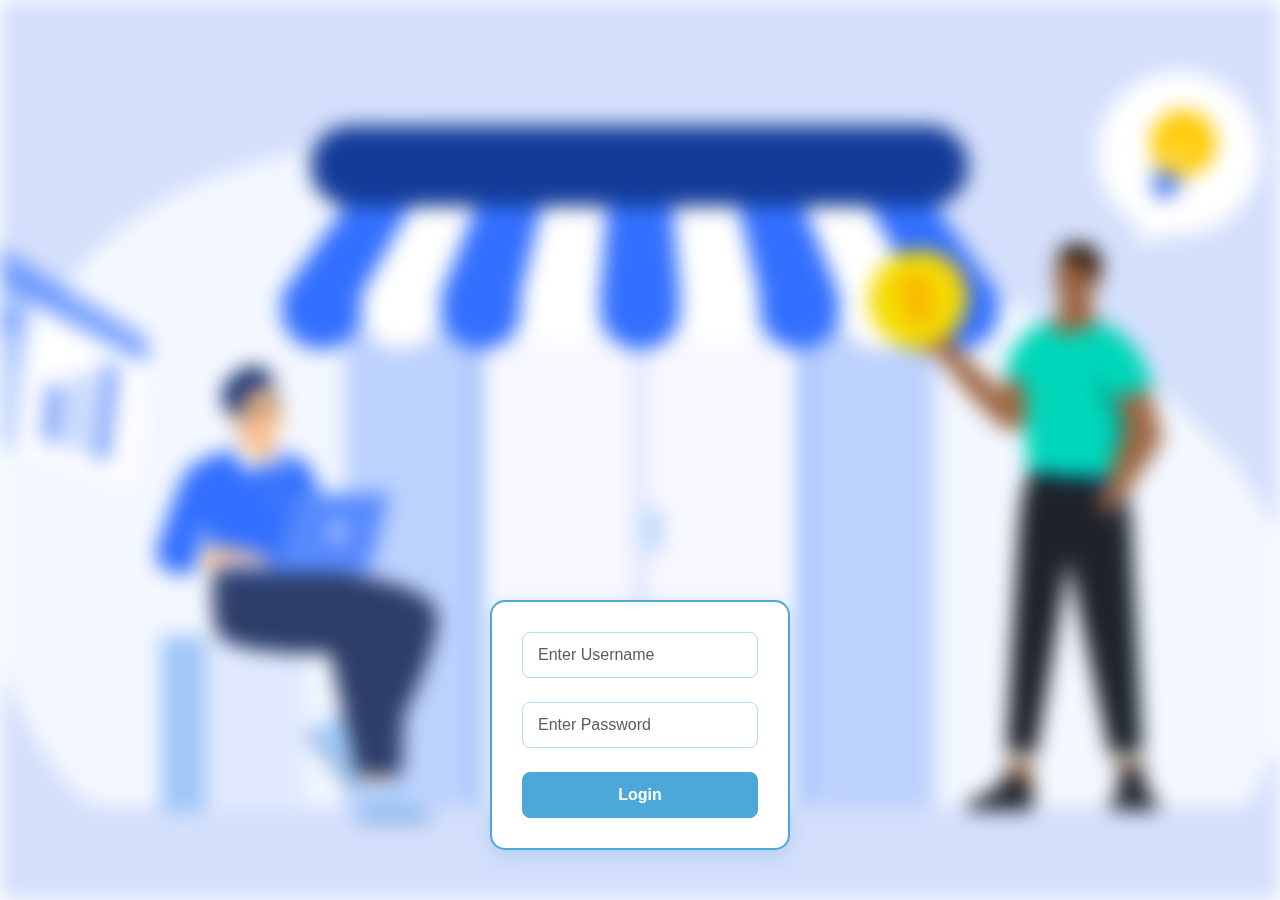
<file: index.html>
<!DOCTYPE html>
<html>
<head>
    <meta charset="UTF-8" />
    <meta http-equiv="X-UA-Compatible" content="IE=edge" />
    <meta name="viewport" content="width=device-width, initial-scale=1.0" />
    <link
        href="https://cdn.jsdelivr.net/npm/bootstrap@5.3.0-alpha3/dist/css/bootstrap.min.css"
        rel="stylesheet"
        crossorigin="anonymous"
    />
    <title>Login Page</title>
    <style>
        body {
            margin: 0;
            font-family: 'Segoe UI', Tahoma, Geneva, Verdana, sans-serif;
            min-height: 100vh;
            position: relative;
        }

        .bg-blur {
            position: fixed;
            top: 0;
            left: 0;
            width: 100%;
            height: 100%;
            background-image: url("background.avif");
            background-size: cover;
            background-position: center;
            filter: blur(10px);
            z-index: -1;
        }

        .container {
            display: flex;
            justify-content: center; 
            align-items: flex-end;   
            min-height: 100vh;       
            padding-bottom: 50px;    
        }

        .loginbox {
            width: 300px; 
            border: 2px solid #4DA8DA; 
            border-radius: 15px;
            padding: 30px;
            background-color: #FFFFFF; 
            box-shadow: 0 6px 18px rgba(77, 168, 218, 0.25);
        }

        .form-control {
            max-width: 100%;
            border: 1.5px solid #B5DBF2;
            border-radius: 8px;
            padding: 10px 15px;
            background-color: #FFFFFF;
        }

        .form-control:focus {
            border-color: #4DA8DA;
            box-shadow: 0 0 8px rgba(77, 168, 218, 0.6);
            background-color: #F0FAFF;
            color: #1F3B4D;
        }

        .custom-btn {
            background-color: #4DA8DA;
            border-color: #4DA8DA;
            color: #FFFFFF;
            width: 100%;
            font-weight: 600;
            border-radius: 8px;
            padding: 10px;
            transition: background-color 0.3s ease;
        }

        .custom-btn:hover {
            background-color: #2C7FB8;
            border-color: #2C7FB8;
            color: #FFFFFF;
        }
    </style>
</head>
<body>
    
    <div class="bg-blur"></div>

    <div class="container">
        <form action="login.php" method="POST" class="loginbox">
            <input type="text" name="username" class="form-control" placeholder="Enter Username" required /><br />
            <input type="password" name="password" class="form-control" placeholder="Enter Password" required /><br />
            <input type="submit" value="Login" class="btn custom-btn" />
        </form>
    </div>
</body>
</html>
</file>
